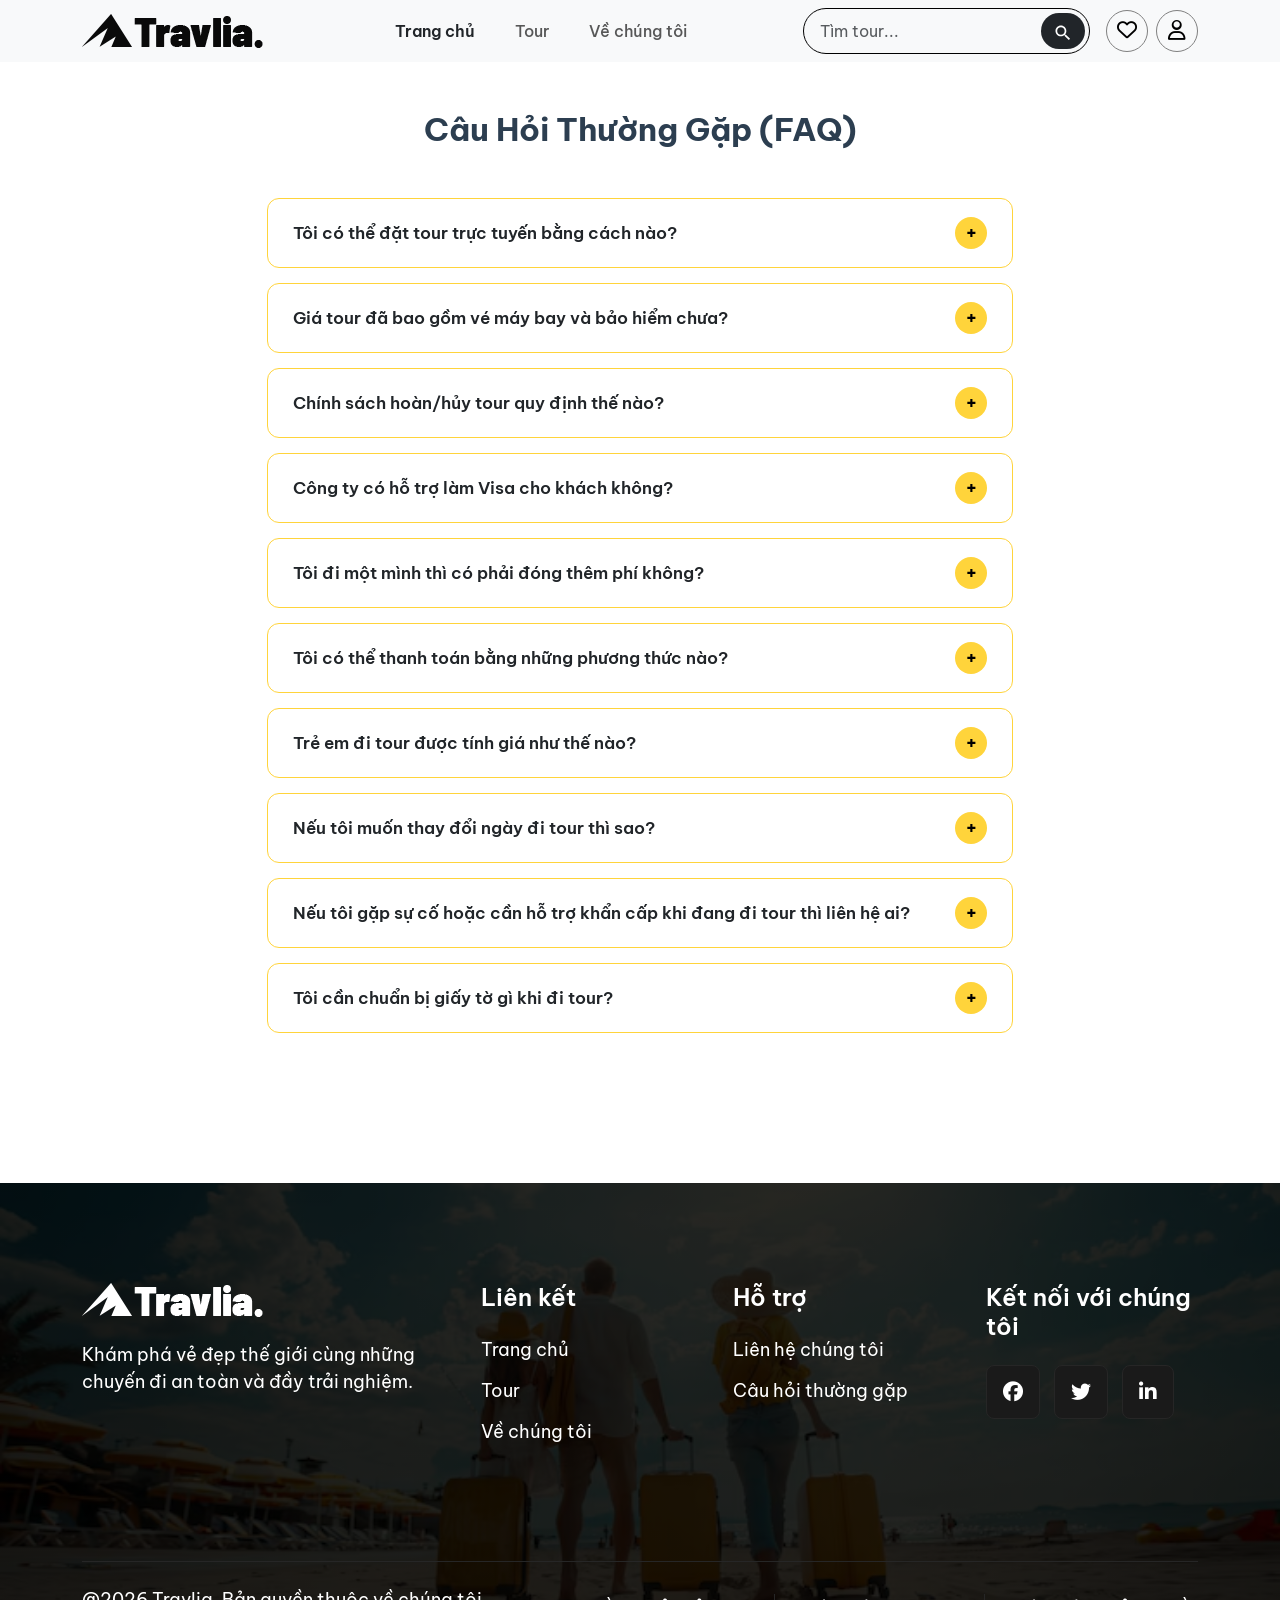
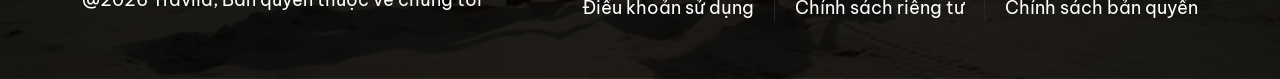
<file: HTML/faq.html>
<!DOCTYPE html>
<html lang="en">

<head>
    <meta charset="UTF-8">
    <meta name="viewport" content="width=device-width, initial-scale=1.0">
    <title>Document</title>

    <link rel="icon" type="image/x-icon" href="./logo-icon.svg" />
    <link rel="preconnect" href="https://fonts.googleapis.com" />
    <link rel="preconnect" href="https://fonts.gstatic.com" crossorigin />
    <link
        href="https://fonts.googleapis.com/css2?family=Be+Vietnam+Pro:ital,wght@0,100;0,200;0,300;0,400;0,500;0,600;0,700;0,800;0,900;1,100;1,200;1,300;1,400;1,500;1,600;1,700;1,800;1,900&family=Inter:ital,opsz,wght@0,14..32,100..900;1,14..32,100..900&family=Manrope:wght@200..800&family=Montserrat:ital,wght@0,100..900;1,100..900&family=Sansita:ital,wght@0,400;0,700;0,800;0,900;1,400;1,700;1,800;1,900&display=swap"
        rel="stylesheet" />

    <link rel="stylesheet" href="https://cdnjs.cloudflare.com/ajax/libs/font-awesome/6.5.1/css/all.min.css"
        integrity="sha512-DTOQO9RWCH3ppGqcWaEA1BIZOC6xxalwEsw9c2QQeAIftl+Vegovlnee1c9QX4TctnWMn13TZye+giMm8e2LwA=="
        crossorigin="anonymous" referrerpolicy="no-repeat" />

    <link rel="stylesheet" href="../CSS/bootstrap.min.css">
    <link rel="stylesheet" href="../CSS/global.css">
    <link rel="stylesheet" href="../CSS/faq.css">
    <link rel="icon" href="../IMG/logo-icon-white.png">
</head>

<body>
    <header>
      <nav
        class="navbar navbar-expand-lg navbar-light bg-light container-fluid"
      >
        <div class="container">
          <a class="navbar-brand" href="./index.html">
            <img src="../IMG/logo.png" alt="logo" />
          </a>
          <button
            class="navbar-toggler d-lg-none"
            type="button"
            data-bs-toggle="collapse"
            data-bs-target="#collapsibleNavId"
            aria-controls="collapsibleNavId"
            aria-expanded="false"
            aria-label="Toggle navigation"
          >
            <span class="navbar-toggler-icon"></span>
          </button>
          <div class="collapse navbar-collapse" id="collapsibleNavId">
            <ul class="navbar-nav mx-auto mt-2 mt-lg-0 gap-4">
              <li class="nav-item">
                <a
                  class="nav-link active"
                  href="./index.html"
                  aria-current="page"
                  >Trang chủ <span class="visually-hidden">(current)</span></a
                >
              </li>
              <li class="nav-item">
                <a class="nav-link" href="./trang-tour.html">Tour</a>
              </li>
              <li class="nav-item">
                <a class="nav-link" href="./about-us.html">Về chúng tôi</a>
              </li>
            </ul>
            <div class="d-flex align-items-center gap-3 mt-3 mt-lg-0">
              <form class="d-flex">
                <div
                  class="input-group-header border border-black rounded-pill d-flex align-items-center p-1"
                >
                  <input
                    class="form-control me-sm-2 bg-transparent border-0 shadow-none"
                    type="text"
                    placeholder="Tìm tour..."
                  />
                  <button
                    class="btn my-2 my-sm-0 btn-dark border-0 d-flex align-items-center justify-content-center rounded-pill"
                    type="submit"
                  >
                    <svg
                      viewBox="0 0 24 24"
                      fill="currentColor"
                      style="width: 20px; height: 20px; margin-top: 4px"
                    >
                      <path
                        d="M15.5 14h-.79l-.28-.27C15.41 12.59 16 11.11 16 9.5 16 5.91 13.09 3 9.5 3S3 5.91 3 9.5 5.91 16 9.5 16c1.61 0 3.09-.59 4.23-1.57l.27.28v.79l5 4.99L20.49 19l-4.99-5zm-6 0C7.01 14 5 11.99 5 9.5S7.01 5 9.5 5 14 7.01 14 9.5 11.99 14 9.5 14z"
                      ></path>
                    </svg>
                  </button>
                </div>
              </form>

              <div class="header-icons d-flex align-items-center gap-2">
                <button
                  id="heartBtn"
                  class="btn-icon"
                  style="width: 42px; height: 42px"
                >
                  <i class="fa-regular fa-heart fs-5"></i>
                </button>

                <div class="user-menu position-relative">
                  <button
                    class="btn-icon"
                    id="userBtn"
                    type="button"
                    style="width: 42px; height: 42px"
                  >
                    <i class="fa-regular fa-user fs-5"></i>
                  </button>

                  <div id="userDropdown" class="user-dropdown hidden">
                    <div id="loggedOutView" class="flex-column gap-2">
                      <button id="loginBtn">Đăng nhập</button>
                      <button id="signupBtn">Đăng ký</button>
                    </div>

                    <div id="loggedInView" class="hidden flex-column gap-2">
                      <button id="bookedBtn">Tour đã đặt</button>
                      <hr class="mt-2" />
                      <p
                        id="userEmail"
                        class="text-truncate text-center text-black mb-0"
                      ></p>
                      <button id="logoutBtn">Đăng xuất</button>
                    </div>
                  </div>
                </div>
              </div>
            </div>
          </div>
        </div>
      </nav>
    </header>
    <main>

        <section class="faq-section">
            <div class="container my-5">
                <h2>Câu Hỏi Thường Gặp (FAQ)</h2>

                <details>
                    <summary>Tôi có thể đặt tour trực tuyến bằng cách nào?</summary>
                    <div class="faq-content">
                        Bạn chỉ cần chọn tour yêu thích, nhấn nút "Đặt ngay", điền thông tin cá nhân và số lượng người
                        đi. Hệ thống sẽ gửi email xác nhận và nhân viên tư vấn sẽ gọi điện lại cho bạn trong vòng 15-30
                        phút.
                    </div>
                </details>

                <details>
                    <summary>Giá tour đã bao gồm vé máy bay và bảo hiểm chưa?</summary>
                    <div class="faq-content">
                        <strong>Có, chắc chắn rồi!</strong> Giá tour hiển thị trên website là giá <strong>trọn
                            gói</strong>, đã bao gồm vé máy bay khứ hồi và bảo hiểm du lịch mức cao nhất. Bạn hoàn toàn
                        có thể yên tâm đặt tour mà không lo phát sinh thêm các chi phí vận chuyển cơ bản này.
                    </div>
                </details>
                
                <details>
                    <summary>Chính sách hoàn/hủy tour quy định thế nào?</summary>
                    <div class="faq-content">
                        - Hủy trước 30 ngày: Hoàn tiền 100%.<br>
                        - Hủy từ 15-29 ngày: Phí hủy là 50% tổng giá trị tour.<br>
                        - Hủy trong vòng 7 ngày: Không được hoàn phí.
                    </div>
                </details>

                <details>
                    <summary>Công ty có hỗ trợ làm Visa cho khách không?</summary>
                    <div class="faq-content">
                        Có, chúng tôi có đội ngũ chuyên làm Visa cho các tour quốc tế. Tỷ lệ đậu Visa rất cao và chúng
                        tôi sẽ hướng dẫn bạn chuẩn bị hồ sơ từ A-Z.
                    </div>
                </details>

                <details>
                    <summary>Tôi đi một mình thì có phải đóng thêm phí không?</summary>
                    <div class="faq-content">
                        Nếu bạn đi một mình và muốn ở phòng riêng, bạn sẽ đóng thêm "Phụ thu phòng đơn". Nếu bạn đồng ý
                        ghép phòng với khách khác, bạn sẽ không mất phí này.
                    </div>
                </details>

                <details>
                    <summary>Tôi có thể thanh toán bằng những phương thức nào?</summary>
                    <div class="faq-content">
                        Chúng tôi chấp nhận: Chuyển khoản ngân hàng, thanh toán qua thẻ (Visa/Mastercard), ví Momo,
                        VNPay hoặc tiền mặt tại văn phòng.
                    </div>
                </details>

                <details>
                    <summary>Trẻ em đi tour được tính giá như thế nào?</summary>
                    <div class="faq-content">
                        Chính sách giá tour cho trẻ em được quy định cụ thể như sau:<br>
                        - <strong>Người lớn (Từ 12 tuổi trở lên):</strong> Tính 100% giá tour (3.590.000 VNĐ).<br>
                        - <strong>Trẻ em (Từ 5 - 11 tuổi):</strong> Giá ưu đãi chỉ 2.513.000 VNĐ.<br>
                        - <strong>Dưới 5 tuổi:</strong> Vui lòng liên hệ hotline để được tư vấn chính sách miễn phí hoặc
                        phụ thu tùy theo dịch vụ đi kèm.
                    </div>
                </details>
                </details>
                <details>
                    <summary>Nếu tôi muốn thay đổi ngày đi tour thì sao?</summary>
                    <div class="faq-content">
                        Vui lòng báo trước ít nhất 10 ngày. Việc đổi ngày phụ thuộc vào tình trạng chỗ trống và có thể
                        phát sinh phí chênh lệch giá tại thời điểm đó.
                    </div>
                </details>

                <details>
                    <summary>Nếu tôi gặp sự cố hoặc cần hỗ trợ khẩn cấp khi đang đi tour thì liên hệ ai?</summary>
                    <div class="faq-content">
                        Bạn có thể liên hệ trực tiếp với Hướng dẫn viên dẫn đoàn. Ngoài ra, chúng tôi luôn có số Hotline
                        hỗ
                        trợ 24/7 in trên phiếu xác nhận tour để giải quyết mọi vấn đề phát sinh của bạn ngay lập tức.
                    </div>
                </details>

                <details>
                    <summary>Tôi cần chuẩn bị giấy tờ gì khi đi tour?</summary>
                    <div class="faq-content">
                        - Trong nước: CCCD/CMND bản gốc hoặc Hộ chiếu.<br>
                        - Quốc tế: Hộ chiếu còn hạn trên 6 tháng tính từ ngày kết thúc tour.
                    </div>
                </details>
            </div>
        </section>
    </main>
    <footer class="footer">
        <div class="container">
            <div class="footer-top">
                <div class="footer-content">
                    <img src="../IMG/logo-white.png" alt="logo" />
                    <p>
                        Khám phá vẻ đẹp thế giới cùng những chuyến đi an toàn và đầy trải
                        nghiệm.
                    </p>
                </div>
                <div class="footer-links">
                    <div class="footer-column">
                        <h4>Liên kết</h4>
                        <ul>
                            <li><a href="./index.html">Trang chủ</a></li>
                            <li><a href="./trang-tour.html">Tour</a></li>
                            <li><a href="./about-us.html">Về chúng tôi</a></li>
                        </ul>
                    </div>

                    <div class="footer-column">
                        <h4>Hỗ trợ</h4>
                        <ul>
                            <li><a href="./contact-us.html">Liên hệ chúng tôi</a></li>
                            <li><a href="./faq.html">Câu hỏi thường gặp</a></li>
                        </ul>
                    </div>

                    <div class="footer-column">
                        <h4>Kết nối với chúng tôi</h4>
                        <div class="social-links">
                            <a href="#" class="social-icon"><i class="fa-brands fa-facebook"></i></a>
                            <a href="#" class="social-icon"><i class="fa-brands fa-twitter"></i></a>
                            <a href="#" class="social-icon"><i class="fa-brands fa-linkedin-in"></i></a>
                        </div>
                    </div>
                </div>
            </div>

            <div class="footer-bottom">
                <div class="copyright">
                    <p>@2026 Travlia, Bản quyền thuộc về chúng tôi</p>
                </div>
                <div class="footer-legal">
                    <a href="./404.html">Điều khoản sử dụng</a>
                    <a href="./404.html">Chính sách riêng tư</a>
                    <a href="./404.html">Chính sách bản quyền</a>
                </div>
            </div>
        </div>
    </footer>
    <script src="../JS/bootstrap.bundle.min.js"></script>
</body>

</html>
</file>
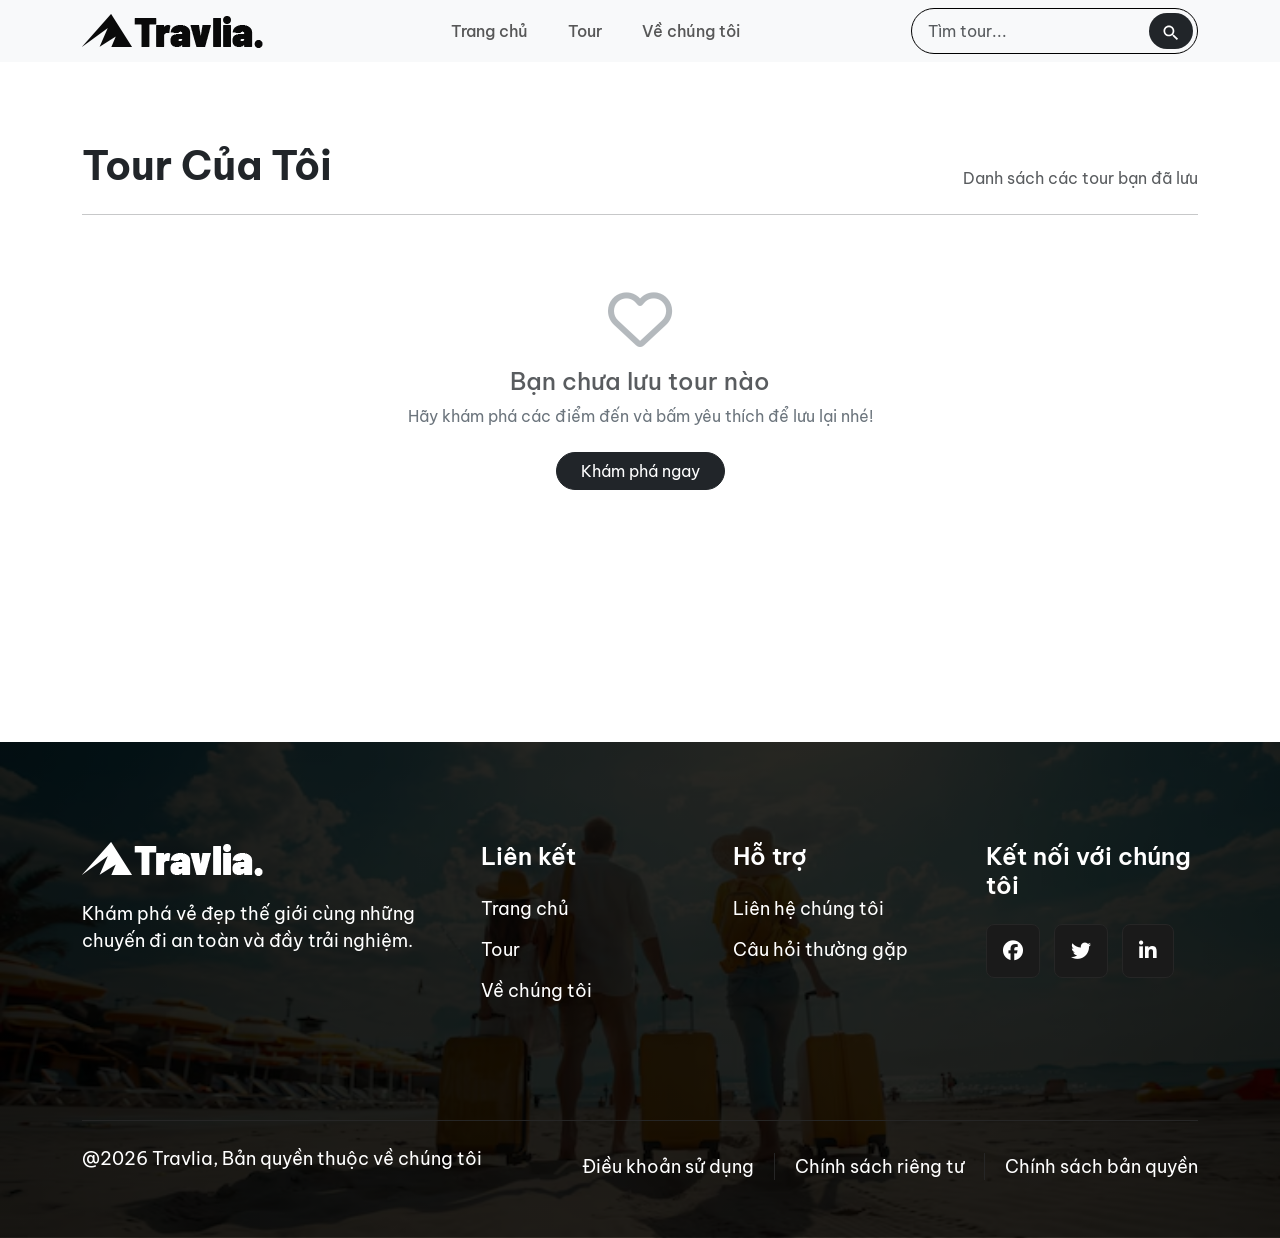
<file: HTML/tour-cua-toi.html>
<!doctype html>
<html lang="en">

<head>
    <meta charset="UTF-8" />
    <meta name="viewport" content="width=device-width, initial-scale=1.0" />
    <title>Tour của tôi - Travlia</title>

    <link rel="preconnect" href="https://fonts.googleapis.com" />
    <link rel="preconnect" href="https://fonts.gstatic.com" crossorigin />
    <link
        href="https://fonts.googleapis.com/css2?family=Be+Vietnam+Pro:ital,wght@0,100;0,200;0,300;0,400;0,500;0,600;0,700;0,800;0,900;1,100;1,200;1,300;1,400;1,500;1,600;1,700;1,800;1,900&display=swap"
        rel="stylesheet" />
    <link rel="stylesheet" href="https://cdnjs.cloudflare.com/ajax/libs/font-awesome/6.5.1/css/all.min.css" />

    <link rel="stylesheet" href="../CSS/bootstrap.min.css" />
    <link rel="stylesheet" href="../CSS/index.css" />
    <link rel="stylesheet" href="../CSS/global.css" />
</head>

<body>
    <header>
        <nav class="navbar navbar-expand-lg navbar-light bg-light container-fluid">
            <div class="container">
                <a class="navbar-brand" href="./index.html">
                    <img src="../IMG/logo.png" alt="logo" />
                </a>
                <button class="navbar-toggler d-lg-none" type="button" data-bs-toggle="collapse"
                    data-bs-target="#collapsibleNavId" aria-controls="collapsibleNavId" aria-expanded="false"
                    aria-label="Toggle navigation">
                    <span class="navbar-toggler-icon"></span>
                </button>
                <div class="collapse navbar-collapse" id="collapsibleNavId">
                    <ul class="navbar-nav mx-auto mt-2 mt-lg-0 gap-4">
                        <li class="nav-item">
                            <a class="nav-link" href="index.html">Trang chủ</a>
                        </li>
                        <li class="nav-item">
                            <a class="nav-link" href="bo-loc.html">Tour</a>
                        </li>
                        <li class="nav-item">
                            <a class="nav-link" href="about-us.html">Về chúng tôi</a>
                        </li>
                    </ul>
                    <div class="d-flex align-items-center gap-3 mt-3 mt-lg-0">
                        <form class="d-flex">
                            <div
                                class="input-group-header border border-black rounded-pill d-flex align-items-center p-1">
                                <input class="form-control me-sm-2 bg-transparent border-0 shadow-none" type="text"
                                    placeholder="Tìm tour..." />
                                <button
                                    class="btn my-2 my-sm-0 btn-dark border-0 d-flex align-items-center justify-content-center rounded-pill"
                                    type="submit">
                                    <svg viewBox="0 0 24 24" fill="currentColor"
                                        style="width: 20px; height: 20px; margin-top: 4px">
                                        <path
                                            d="M15.5 14h-.79l-.28-.27C15.41 12.59 16 11.11 16 9.5 16 5.91 13.09 3 9.5 3S3 5.91 3 9.5 5.91 16 9.5 16c1.61 0 3.09-.59 4.23-1.57l.27.28v.79l5 4.99L20.49 19l-4.99-5zm-6 0C7.01 14 5 11.99 5 9.5S7.01 5 9.5 5 14 7.01 14 9.5 11.99 14 9.5 14z">
                                        </path>
                                    </svg>
                                </button>
                            </div>
                        </form>
                    </div>
                </div>
            </div>
        </nav>
    </header>

    <main>
        <section class="tour-hot" style="min-height: 50vh;">
            <div class="container my-5">
                <div class="d-flex justify-content-between align-items-end mb-4">
                    <h1 class="mb-0 text-dark fw-bold">Tour Của Tôi</h1>
                    <p class="text-muted mb-0">Danh sách các tour bạn đã lưu</p>
                </div>

                <hr class="mb-5">

                <div id="favorite-tour-list" class="row g-4">

                    <div class="col-12 text-center mt-5">
                        <i class="fa-regular fa-heart fa-4x text-secondary mb-3 opacity-50"></i>
                        <h4 class="text-muted">Bạn chưa lưu tour nào</h4>
                        <p class="text-secondary">Hãy khám phá các điểm đến và bấm yêu thích để lưu lại nhé!</p>
                        <a href="index.html" class="btn btn-dark rounded-pill mt-2 px-4">Khám phá ngay</a>
                    </div>

                </div>
            </div>
        </section>
    </main>

    <footer class="footer">
        <div class="container">
            <div class="footer-top">
                <div class="footer-content">
                    <img src="../IMG/logo-white.png" alt="logo" />
                    <p>
                        Khám phá vẻ đẹp thế giới cùng những chuyến đi an toàn và đầy trải
                        nghiệm.
                    </p>
                </div>
                <div class="footer-links">
                    <div class="footer-column">
                        <h4>Liên kết</h4>
                        <ul>
                            <li><a href="">Trang chủ</a></li>
                            <li><a href="">Tour</a></li>
                            <li><a href="">Về chúng tôi</a></li>
                        </ul>
                    </div>

                    <div class="footer-column">
                        <h4>Hỗ trợ</h4>
                        <ul>
                            <li><a href="./404.html">Liên hệ chúng tôi</a></li>
                            <li><a href="">Câu hỏi thường gặp</a></li>
                        </ul>
                    </div>

                    <div class="footer-column">
                        <h4>Kết nối với chúng tôi</h4>
                        <div class="social-links">
                            <a href="#" class="social-icon"><i class="fa-brands fa-facebook"></i></a>
                            <a href="#" class="social-icon"><i class="fa-brands fa-twitter"></i></a>
                            <a href="#" class="social-icon"><i class="fa-brands fa-linkedin-in"></i></a>
                        </div>
                    </div>
                </div>
            </div>

            <div class="footer-bottom">
                <div class="copyright">
                    <p>@2026 Travlia, Bản quyền thuộc về chúng tôi</p>
                </div>
                <div class="footer-legal">
                    <a href="#">Điều khoản sử dụng</a>
                    <a href="#">Chính sách riêng tư</a>
                    <a href="#">Chính sách bản quyền</a>
                </div>
            </div>
        </div>
    </footer>
    <script src="../JS/tour-cua-toi.js"></script>
    <script src="../JS/bootstrap.bundle.min.js"></script>
</body>

</html>
</file>
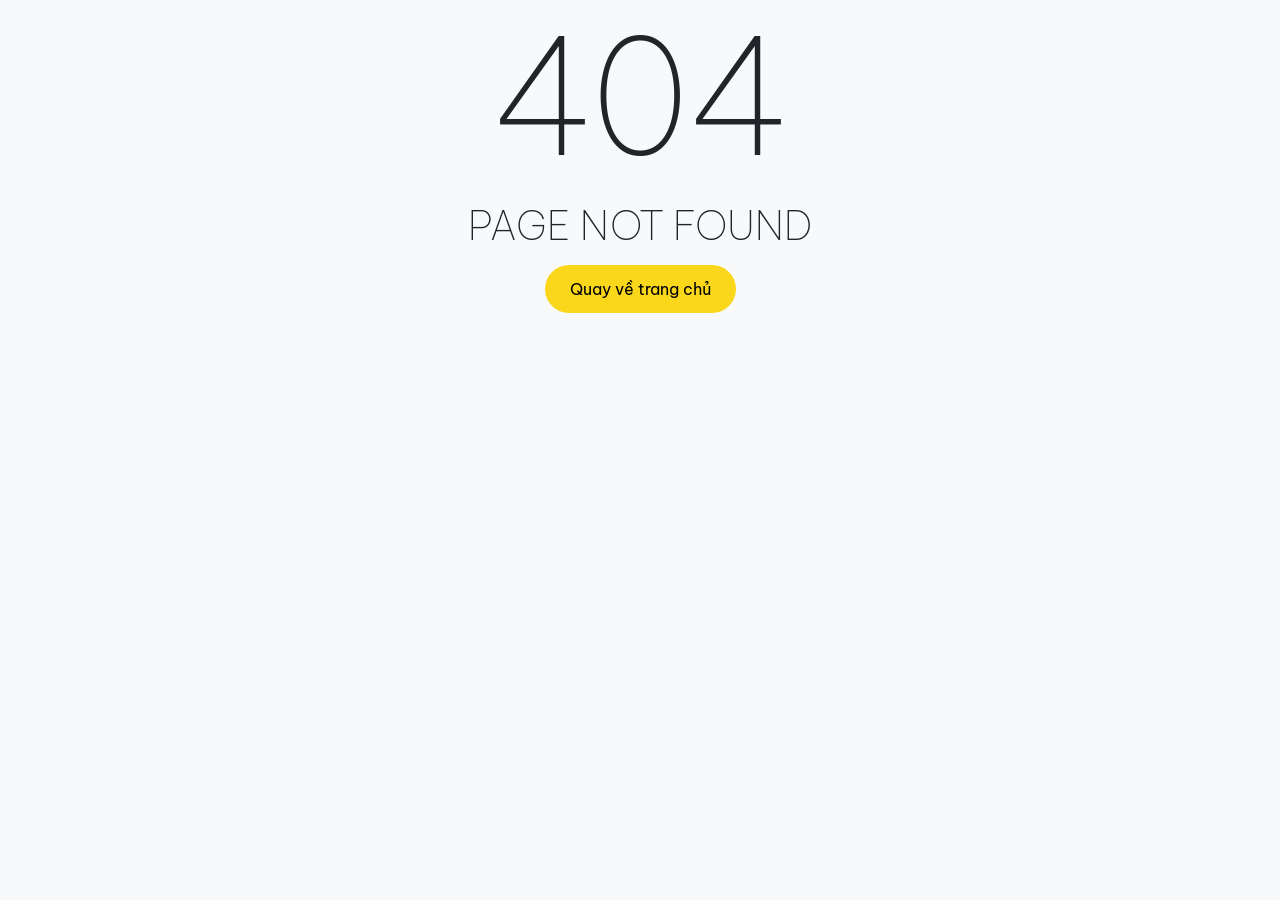
<file: HTML/trang-404.html>
<!doctype html>
<html lang="en">
  <head>
    <meta charset="UTF-8" />
    <meta name="viewport" content="width=device-width, initial-scale=1.0" />
    <title>Document</title>
    <link rel="stylesheet" href="../CSS/bootstrap.min.css" />
    <link
      href="https://fonts.googleapis.com/css2?family=Be+Vietnam+Pro:ital,wght@0,100;0,200;0,300;0,400;0,500;0,600;0,700;0,800;0,900;1,100;1,200;1,300;1,400;1,500;1,600;1,700;1,800;1,900&family=Inter:ital,opsz,wght@0,14..32,100..900;1,14..32,100..900&family=Manrope:wght@200..800&family=Montserrat:ital,wght@0,100..900;1,100..900&family=Sansita:ital,wght@0,400;0,700;0,800;0,900;1,400;1,700;1,800;1,900&display=swap"
      rel="stylesheet"
    />
    <link rel="stylesheet" href="../CSS/trang404.css" />
  </head>
  <body>
    <div class="container">
      <h1>404</h1>
      <h2>PAGE NOT FOUND</h2>
      <a href="../HTML/index.html">Quay về trang chủ</a>
    </div>
  </body>
</html>
</file>
<file: CSS/global.css>
* {
  margin: 0;
  padding: 0;
  box-sizing: border-box;
}

body {
  font-family: "Be Vietnam Pro", sans-serif;
}
/* HEADER */
nav {
  font-weight: 500;
  min-height: 60px;
}
.nav-link.active {
  color: #212529 !important;
  font-weight: 600;
}
.navbar .container {
  display: flex;
  justify-content: space-between;
}
.input-group-header button {
  transition: all 0.3s ease;
}
.input-group-header button:hover {
  transform: scale(1.2);
  background-color: black;
}
/* DROPDOWN */
.hidden {
  display: none;
}
.header-icons button {
  background-color: transparent;
  border: none;
  border-radius: 50%;
  transition: all 0.3s ease;
  border: 1px solid gray;
}
.header-icons button:hover {
  background-color: #212529;
  color: white;
}
#userBtn.active,
#heartBtn.active {
  background-color: #212529;
  color: white;
}
.user-menu {
  position: relative;
}

.user-dropdown {
  position: absolute;
  top: 100%;
  left: -180px;
  margin-top: 8px;
  background: white;
  border-radius: 6px;
  padding: 12px;
  min-width: 160px;
  z-index: 1000;
}

.user-dropdown button {
  width: 100%;
  margin-top: 6px;
  padding: 8px 12px;
  background-color: #fad71b;
  color: black;
  border: none;
  border-radius: 4px;
  font-size: 16px;
}
#bookedBtn {
  background-color: transparent;
  color: black;
  border: none;
  border-radius: 4px;
  font-size: 16px;
  text-align: start;
}
#bookedBtn:hover {
  background-color: #fffbea;
  color: black;
}
/* .user-dropdown button:hover {
  cursor: pointer;
  color: #fad71b;
} */
/* FOOTER  */
.footer {
  background: linear-gradient(#000000d9, #000000d9), url("../IMG/footer.png");
  background-size: cover;
  background-position: center;
  background-repeat: no-repeat;
  margin-top: 9.375rem;
  padding: 6.25rem 0 3.125rem;
  color: white;
}
.footer .container {
  display: flex;
  flex-direction: column;
  gap: 6.25rem;
}
.footer-top {
  display: grid;
  /* justify-content: space-between;
  flex-wrap: nowrap; */
  grid-template-columns: 1fr 2fr;
  gap: 2.5rem;
}
.footer-links {
  display: grid;
  grid-template-columns: 1fr 1fr 1fr;
  /* justify-content: flex-end; */
  gap: 2.5rem;
}
.footer-column h4 {
  /* font-size: 1.25rem; */
  font-weight: 600;
  margin-bottom: 1.5rem;
}
.footer-column ul {
  list-style: none;
}
.footer-column ul li {
  margin-bottom: 0.875rem;
}
.footer-column ul li a {
  display: inline-block;
  color: white;
  text-decoration: none;
  position: relative;
  font-size: 1.125rem;
  transition: all 0.3s ease;
}
.footer-column ul li a::before {
  content: ">";
  position: absolute;
  left: -15px;
  opacity: 0;
  color: #fad71b;
  font-weight: 700;
  transition: all 0.3s ease;
}
.footer-column ul li a:hover {
  color: #fad71b;
  transform: translateX(10px);
}
.footer-column ul li a:hover::before {
  opacity: 1;
}
ul {
  padding: 0;
}
.social-links {
  display: flex;
  gap: 0.875rem;
}
.social-icon {
  padding: 1rem;
  background-color: #1a1a1a;
  border: 1px solid #262626;
  border-radius: 8px;
  display: flex;
  justify-content: center;
  align-items: center;
  color: white;
  font-size: 1.25rem;
  transition: 0.3s;
  text-decoration: none;
}
.social-icon:hover {
  border-color: #fad71b;
  color: #fad71b;
}
.footer-content img {
  margin-bottom: 1.5rem;
}
.footer-content p {
  font-size: 1.125rem;
}
.footer-bottom {
  padding-top: 1.5rem;
  border-top: 1px solid #262626;
  display: flex;
  justify-content: space-between;
  align-items: center;
  /* color: var(--text-sub); */
  font-size: 1.125rem;
}
.footer-legal {
  display: flex;
  gap: 1.25rem;
}
.footer-legal a {
  color: var(--text-sub);
  text-decoration: none;
  padding-right: 1.25rem;
  border-right: 1px solid #262626;
  transition: 0.3s;
}
.footer-legal a:hover {
  color: #fad71b;
}
.footer-legal a:last-child {
  border-right: none;
  padding-right: 0;
}

@media (max-width: 768px) {
  /* FOOTER */
  .footer-top,
  .footer-links {
    grid-template-columns: 1fr;
    text-align: center;
  }
  .social-links {
    display: flex;
    justify-content: center;
  }
}
</file>
<file: CSS/faq.css>
*{
    box-sizing: border-box;
    padding: 0;
    margin: 0;
}
body{
    font-family: "Be Vietnam Pro", sans-serif;
}
.faq-section {
    font-family: "Be Vietnam Pro", sans-serif;
    max-width: 800px;
    margin: 0 auto;
    padding: 0 15px;
}
.faq-section h2 {
    text-align: center;
    color: #2c3e50;
    font-weight: 700;
    margin-bottom: 50px;
    width: 100%;
}
.faq-section details {
    width: 100%;
    margin-bottom: 15px;
    background-color: #fff;
    border: 1px solid #ffd43b;
    border-radius: 12px;
    padding: 18px 25px;
    transition: all 0.3s ease;
    box-sizing: border-box;
}
.faq-section details:hover {
    border-color: #fcc419;
    transform: translateY(-2px);
    box-shadow: 0 5px 15px rgba(255, 212, 59, 0.2);
}
details[open] {
    background-color: #fff9db;
    border-color: #fcc419;
}
summary {
    font-weight: 600;
    font-size: 17px;
    cursor: pointer;
    list-style: none;
    display: flex;
    justify-content: space-between;
    align-items: center;
    outline: none;
}
summary::after {
    content: '+';
    width: 32px;
    height: 32px;
    background-color: #ffd43b;
    color: #000;
    border-radius: 50%;
    display: flex;
    align-items: center;
    justify-content: center;
    font-size: 20px;
    transition: all 0.3s ease;
    flex-shrink: 0;
}
details[open] summary::after {
    transform: rotate(45deg);
    background-color: #f08c00;
    color: #fff;
}
.faq-content {
    margin-top: 15px;
    padding: 15px 10px 5px 10px;
    border-top: 1px dashed rgba(0, 0, 0, 0.1);
    line-height: 1.8;
    color: #444;
    font-size: 15.5px;
    animation: fadeIn 0.4s ease-out;
}
.faq-content strong {
    color: #000;
    font-weight: 700;
}
@keyframes fadeIn {
    from {
        opacity: 0;
        transform: translateY(-10px);
    }

    to {
        opacity: 1;
        transform: translateY(0);
    }
}
</file>
<file: CSS/index.css>
/* MAIN */
.hero-section {
  position: relative;
}
.carousel-item img {
  height: calc(100vh - 62px);
  object-fit: cover;
}
.hero-form {
  position: absolute;
  top: 50%;
  left: 50%;
  transform: translate(-50%, -50%);
  color: white;
  background: rgba(0, 0, 0, 0.8);
  padding: 2.5rem;
  border-radius: 20px;
  display: flex;
  flex-direction: column;
  justify-content: center;
  align-items: center;
  width: 90%;
  max-width: 1000px;
}
.hero-form-head {
  text-align: center;
}
.hero-form-head h1 {
  font-size: 2.25rem;
  /* white-space: nowrap; */
  margin-bottom: 15px;
}
.hero-form-head p {
  font-size: 1.25rem;
}
.input-group-hero {
  display: flex;
  /* width: 60%; */
  margin: 4.25rem auto;
  border-radius: 50px;
  padding: 4px;
  justify-content: space-between;
  background-color: white;
}
.input-group {
  display: flex;
  justify-content: space-between;
}
.input-group-hero input {
  border: none;
  padding: 10px;
  background-color: transparent;
}
.input-group-hero input:focus {
  /* border: none; */
  outline: none;
}
.input-group-hero button {
  background-color: #fad71b;
  transition: all 0.3s ease;
}
.input-group-hero button:hover {
  transform: scale(1.2);
  background-color: #fad71b;
  color: black;
}
.input-group-hero .date {
  cursor: pointer;
  color: #999;
  border-left: 1px solid #999;
}
input[type="date"]::-webkit-calendar-picker-indicator {
  filter: invert(0.5);
}
.hero-form-foot {
  display: flex;
  width: 100%;
  justify-content: space-between;
}
.hero-form-foot a {
  text-decoration: none;
  color: white;

  transition: all 0.3s ease;
}
.hero-form-foot a:hover {
  color: #fad71b;
}
/* TOUR HOT  */
.tour-hot {
  margin-top: 5rem;
}
.tour-hot h1 {
  color: #2c3e50;
  text-align: center;
  font-weight: 700;
  margin-bottom: 2.5rem;
}
.tour-card {
  background: #ffffff;
  border-radius: 12px;
  box-shadow: 0 4px 20px rgba(0, 0, 0, 0.08);
  overflow: hidden;
  transition: all 0.3s ease;
  cursor: pointer;
  border: none;
  height: 100%;
  user-select: none;
  -webkit-user-select: none;
  text-decoration: none;
  display: block;
  color: inherit;
}

.tour-card:hover {
  transform: translateY(-8px);
  box-shadow: 0 12px 40px rgba(0, 0, 0, 0.15);
}

.tour-image-container {
  width: 100%;
  height: 220px;
  overflow: hidden;
  position: relative;
}

.tour-image {
  width: 100%;
  height: 100%;
  object-fit: cover;
  transition: transform 0.3s ease;
}

.tour-card:hover .tour-image {
  transform: scale(1.1);
}

.tour-content {
  padding: 20px;
}

.tour-title {
  font-size: 18px;
  font-weight: 600;
  color: #2c3e50;
  margin: 0 0 8px 0;
  line-height: 1.3;
  height: 47px;
  display: -webkit-box;
  -webkit-line-clamp: 2;
  -webkit-box-orient: vertical;
  overflow: hidden;
}

.tour-rating {
  font-size: 14px;
  color: #7f8c8d;
  margin: 0 0 16px 0;
}

.tour-rating i {
  color: #ffd43b;
  margin-left: 4px;
}

.tour-divider {
  width: 100%;
  height: 1px;
  background-color: #ecf0f1;
  margin: 16px 0;
}

.tour-info {
  display: flex;
  justify-content: space-between;
  margin: 16px 0 20px 0;
  gap: 8px;
}

.info-item {
  display: flex;
  flex-direction: column;
  align-items: center;
  gap: 6px;
  flex: 1;
}

.info-icon {
  color: #95a5a6;
  font-size: 16px;
}

.info-item span {
  font-size: 12px;
  color: #7f8c8d;
  font-weight: 500;
  text-align: center;
}

.tour-footer {
  display: flex;
  justify-content: space-between;
  align-items: flex-end;
  margin-top: 20px;
}

.price-section {
  display: flex;
  flex-direction: column;
  gap: 4px;
}

.price-label {
  font-size: 14px;
  color: #95a5a6;
  font-weight: 500;
}

.price-amount {
  font-size: 20px;
  font-weight: 700;
  color: #2c3e50;
}

.btn-view-tour {
  background-color: #fad71b;
  color: #2c3e50;
  text-decoration: none;
  padding: 10px 20px;
  border-radius: 8px;
  font-size: 14px;
  font-weight: 600;
  transition: all 0.3s ease;
}

.btn-view-tour:hover {
  transform: translateY(-5px);
}

@media (max-width: 768px) {
  .hero-form-head h1 {
    font-size: 1.5rem;
  }

  .input-group-hero {
    flex-direction: column;
    border-radius: 20px;
    margin: 2rem auto;
  }

  .input-group {
    flex-direction: column;
    width: 100%;
  }

  .input-group .date {
    border-left: none;
    border-top: 1px solid #999;
  }
}
</file>
<file: CSS/trang404.css>
* {
  padding: 0;
  margin: 0;
  box-sizing: border-box;
}

body {
  background-color: #f8f9fa;
  font-family: "Be Vietnam Pro", sans-serif;
}

.container {
  max-width: 500px;
  text-align: center;
}

h1 {
  font-size: 160px;
  margin-bottom: 10px;
  font-weight: 100;
}

h2 {
  font-size: 40px;
  margin-bottom: 15px;
  font-weight: 100;
}

a {
  display: inline-block;
  padding: 12px 25px;
  background: #fad71b;
  color: black;
  text-decoration: none;
  border-radius: 25px;
  transition: all 0.3s ease;
}

a:hover {
  background: #fad71b;
  color: black;
  transform: translateY(-8px);
}
</file>
